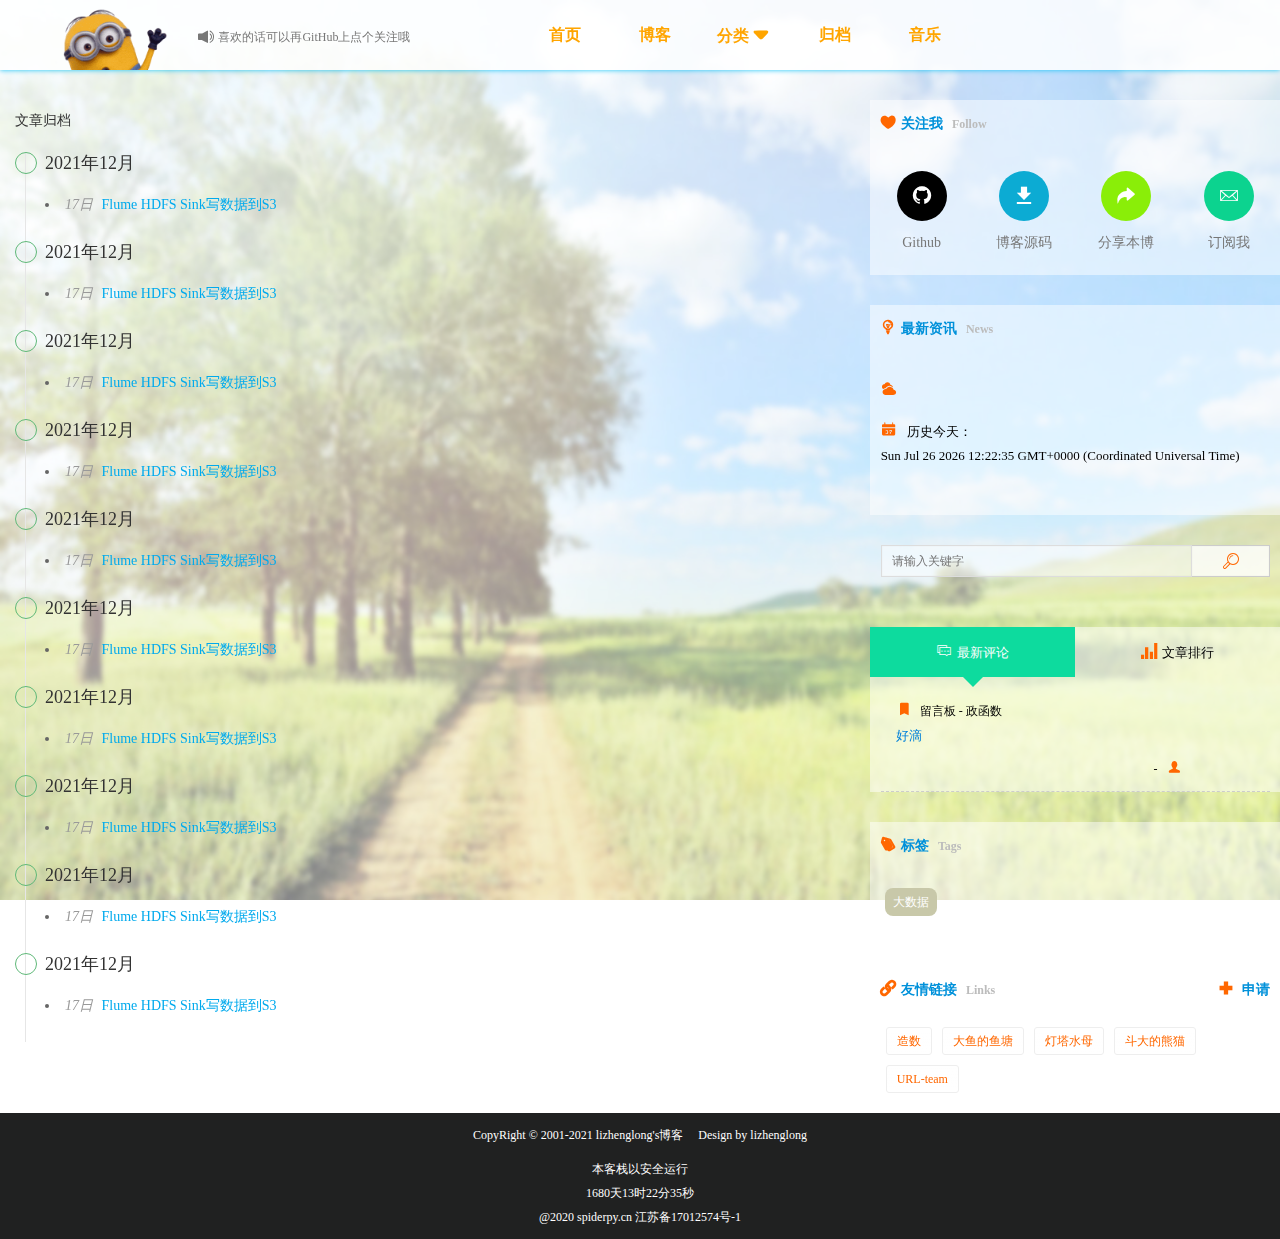
<file: guidang.html>
<!DOCTYPE html>
<html lang="en">
<head>
    <meta charset="UTF-8">
    <meta http-equiv="X-UA-Compatible" content="IE=edge">
    <meta name="viewport" content="width=device-width, initial-scale=1.0">
    <title>政函数</title>
</head>
<link rel="stylesheet" href="./image/iconfont/iconfont.css">
<link rel="stylesheet" href="./css/index.css">
<link rel="stylesheet" href="./css/articles.css">
<link rel="stylesheet" href="./css/screen.css">
<style>
    .layui-card-header {
        position: relative;
        height: 42px;
        line-height: 42px;
        padding: 0 15px;
        color: #333;
        border-radius: 2px 2px 0 0;
        font-size: 14px;
    }
    .layui-card-body {
        position: relative;
        padding: 10px 15px;
        line-height: 24px;
    }
    .layui-timeline {
        padding-left: 5px;
    }
    .layui-timeline-item {
    position: relative;
    padding-bottom: 20px;
}
.layui-timeline-item:first-child:before {
    display: block;
}
.layui-timeline-item:before {
    content: '';
    position: absolute;
    left: 5px;
    top: 0;
    z-index: 0;
    width: 1px;
    height: 100%;
}
.layui-timeline-item:before {
    background-color: #e6e6e6;
}
.layui-timeline-axis {
    background-color: transparent;
}
.layui-timeline-axis {
    position: absolute;
    left: -5px;
    top: 0;
    z-index: 10;
    width: 20px;
    height: 20px;
    line-height: 20px;
    /* color: #5FB878; */
    border-radius: 50%;
    text-align: center;
    border: 1px solid #5FB878;
}
.layui-icon {
    font-family: layui-icon!important;
    font-size: 16px;
    font-style: normal;
    -webkit-font-smoothing: antialiased;
    -moz-osx-font-smoothing: grayscale;
}
.layui-timeline-content {
    padding-left: 25px;
}
.layui-text {
    line-height: 22px;
    font-size: 14px;
    color: #666;
}
.layui-text h3{
    font-size: 18px;
    font-weight: 500;
    color: #333;
}
.layui-timeline-title {
    position: relative;
    margin-bottom: 10px;
}
.layui-text ul {
    padding: 5px 0 5px 15px;
}
.layui-text ul li {
    margin-top: 5px;
    list-style-type: disc;
}
.layui-text em, .layui-word-aux {
    color: #999!important;
    padding: 0 5px!important;
}
.layui-text a:not(.layui-btn) {
    color: #01AAED;
}
</style>
<body>
    <div class="blot">
        <div class="blot_header">
        </div>
        <div class="container">
            <div class="mysection">
                <div class="layui-card">
                    <div class="layui-card-header">文章归档</div>
                    <div class="layui-card-body">
                        <ul class="layui-timeline">
                            <li class="layui-timeline-item">
                                <div class="layui-icon layui-timeline-axis"></div>
                                <div class="layui-timeline-content layui-text">
                                    <h3 class="layui-timeline-title" style="padding:0">2021年12月</h3>
                                    <ul>
                                        <li>
                                            <em>17日</em>
                                            <a href="./articles.html" title="">Flume HDFS Sink写数据到S3</a>
                                        </li>
                                    </ul>
                                </div>
                            </li>
                            <li class="layui-timeline-item">
                                <div class="layui-icon layui-timeline-axis"></div>
                                <div class="layui-timeline-content layui-text">
                                    <h3 class="layui-timeline-title" style="padding:0">2021年12月</h3>
                                    <ul>
                                        <li>
                                            <em>17日</em>
                                            <a href="./articles.html" title="">Flume HDFS Sink写数据到S3</a>
                                        </li>
                                    </ul>
                                </div>
                            </li>
                            <li class="layui-timeline-item">
                                <div class="layui-icon layui-timeline-axis"></div>
                                <div class="layui-timeline-content layui-text">
                                    <h3 class="layui-timeline-title" style="padding:0">2021年12月</h3>
                                    <ul>
                                        <li>
                                            <em>17日</em>
                                            <a href="./articles.html" title="">Flume HDFS Sink写数据到S3</a>
                                        </li>
                                    </ul>
                                </div>
                            </li>
                            <li class="layui-timeline-item">
                                <div class="layui-icon layui-timeline-axis"></div>
                                <div class="layui-timeline-content layui-text">
                                    <h3 class="layui-timeline-title" style="padding:0">2021年12月</h3>
                                    <ul>
                                        <li>
                                            <em>17日</em>
                                            <a href="./articles.html" title="">Flume HDFS Sink写数据到S3</a>
                                        </li>
                                    </ul>
                                </div>
                            </li>
                            <li class="layui-timeline-item">
                                <div class="layui-icon layui-timeline-axis"></div>
                                <div class="layui-timeline-content layui-text">
                                    <h3 class="layui-timeline-title" style="padding:0">2021年12月</h3>
                                    <ul>
                                        <li>
                                            <em>17日</em>
                                            <a href="./articles.html" title="">Flume HDFS Sink写数据到S3</a>
                                        </li>
                                    </ul>
                                </div>
                            </li>
                            <li class="layui-timeline-item">
                                <div class="layui-icon layui-timeline-axis"></div>
                                <div class="layui-timeline-content layui-text">
                                    <h3 class="layui-timeline-title" style="padding:0">2021年12月</h3>
                                    <ul>
                                        <li>
                                            <em>17日</em>
                                            <a href="./articles.html" title="">Flume HDFS Sink写数据到S3</a>
                                        </li>
                                    </ul>
                                </div>
                            </li>
                            <li class="layui-timeline-item">
                                <div class="layui-icon layui-timeline-axis"></div>
                                <div class="layui-timeline-content layui-text">
                                    <h3 class="layui-timeline-title" style="padding:0">2021年12月</h3>
                                    <ul>
                                        <li>
                                            <em>17日</em>
                                            <a href="./articles.html" title="">Flume HDFS Sink写数据到S3</a>
                                        </li>
                                    </ul>
                                </div>
                            </li>
                            <li class="layui-timeline-item">
                                <div class="layui-icon layui-timeline-axis"></div>
                                <div class="layui-timeline-content layui-text">
                                    <h3 class="layui-timeline-title" style="padding:0">2021年12月</h3>
                                    <ul>
                                        <li>
                                            <em>17日</em>
                                            <a href="./articles.html" title="">Flume HDFS Sink写数据到S3</a>
                                        </li>
                                    </ul>
                                </div>
                            </li>
                            <li class="layui-timeline-item">
                                <div class="layui-icon layui-timeline-axis"></div>
                                <div class="layui-timeline-content layui-text">
                                    <h3 class="layui-timeline-title" style="padding:0">2021年12月</h3>
                                    <ul>
                                        <li>
                                            <em>17日</em>
                                            <a href="./articles.html" title="">Flume HDFS Sink写数据到S3</a>
                                        </li>
                                    </ul>
                                </div>
                            </li>
                            <li class="layui-timeline-item">
                                <div class="layui-icon layui-timeline-axis"></div>
                                <div class="layui-timeline-content layui-text">
                                    <h3 class="layui-timeline-title" style="padding:0">2021年12月</h3>
                                    <ul>
                                        <li>
                                            <em>17日</em>
                                            <a href="./articles.html" title="">Flume HDFS Sink写数据到S3</a>
                                        </li>
                                    </ul>
                                </div>
                            </li>
                        </ul>
                    </div>
                </div>
            </div>   
            <div class="myaside">
            </div>
        </div>
    </div>
</body>
<footer></footer>
<script src="./js/tianchong.js"></script>
<script src="./js/index.js"></script>
<script src="./js/mobile.js"></script>
<script src="./js/weixin.js"></script>
</html>
</file>
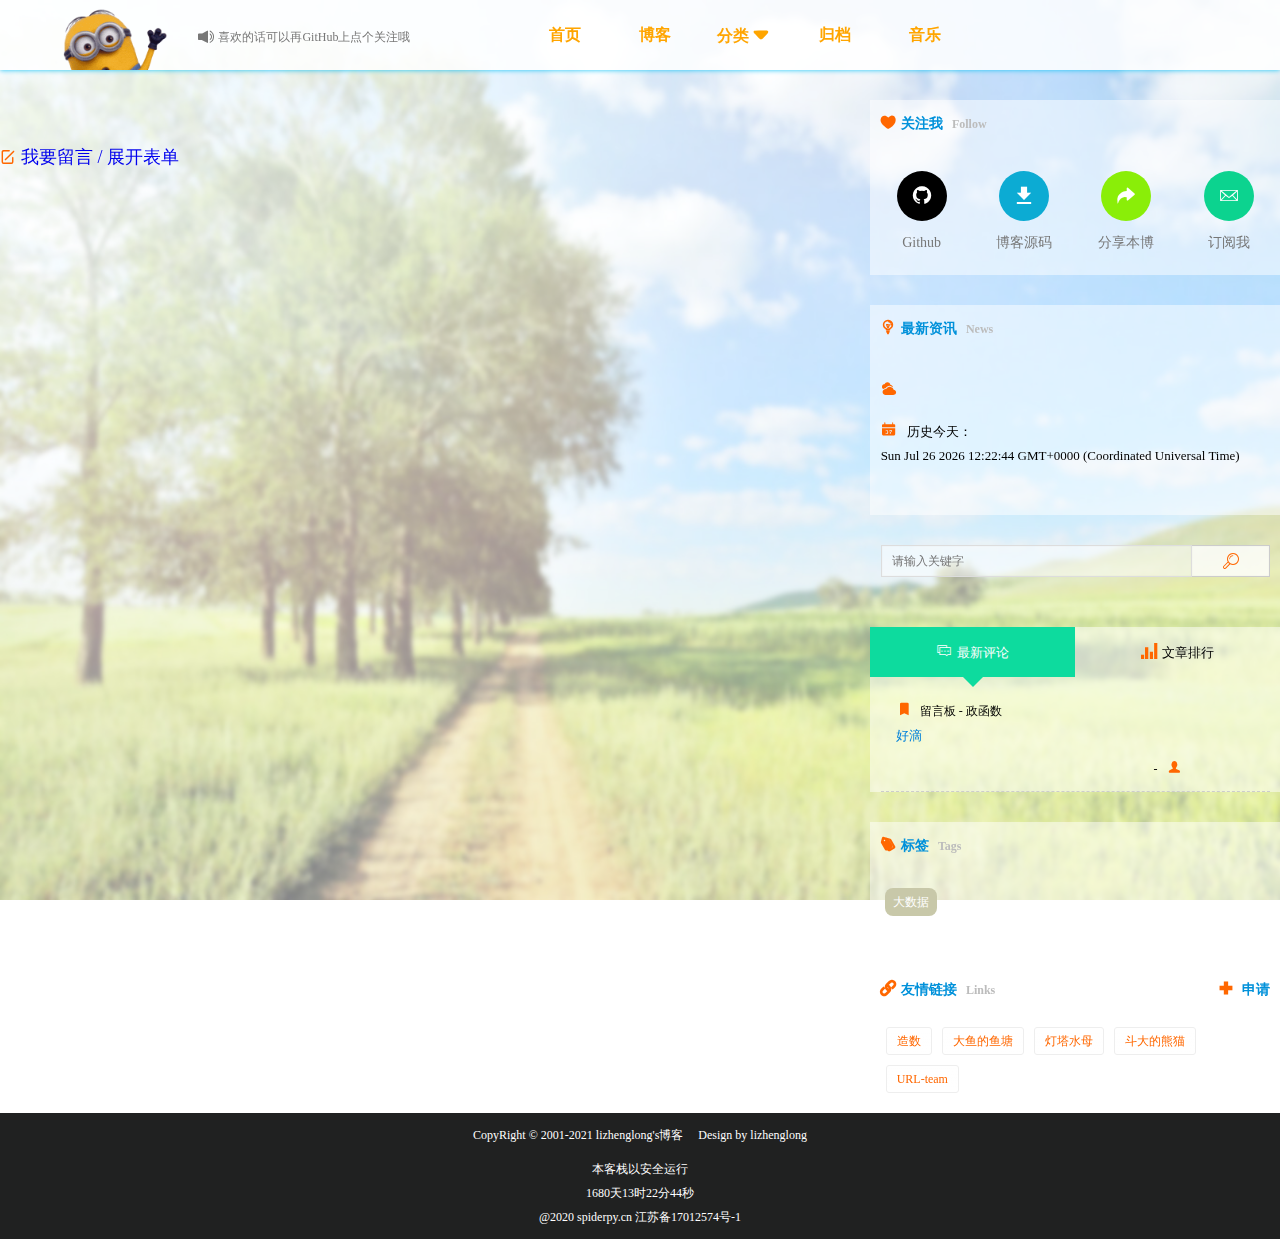
<file: message.html>
<!DOCTYPE html>
<html lang="en">
<head>
    <meta charset="UTF-8">
    <meta http-equiv="X-UA-Compatible" content="IE=edge">
    <meta name="viewport" content="width=device-width, initial-scale=1.0">
    <title>政函数</title>
</head>
<link rel="stylesheet" href="./image/iconfont/iconfont.css">
<link rel="stylesheet" href="./css/index.css">
<link rel="stylesheet" href="./css/articles.css">
<link rel="stylesheet" href="./css/screen.css">
<body>
    <div class="blot">
        <div class="blot_header">
        </div>
        <div class="container">
            <div class="mysection">
                
                <!--评论表单-->
                <h3 class="form-btn blue-text">
                    <a href="javascript:;">
                        <i class="iconfont icon-liuyan"></i>我要留言 / 展开表单
                    </a>
                </h3>
            </div>   
            <div class="myaside">
            </div>
        </div>
    </div>
</body>
<footer></footer>
<script src="./js/tianchong.js"></script>
<script src="./js/index.js"></script>
<script src="./js/mobile.js"></script>
<script src="./js/weixin.js"></script>
</html>
</file>
<file: image/iconfont/iconfont.css>
@font-face {
  font-family: "iconfont"; /* Project id 3010817 */
  src: url('iconfont.woff2?t=1639994720508') format('woff2'),
       url('iconfont.woff?t=1639994720508') format('woff'),
       url('iconfont.ttf?t=1639994720508') format('truetype');
}

.iconfont {
  font-family: "iconfont" !important;
  font-size: 16px;
  font-style: normal;
  -webkit-font-smoothing: antialiased;
  -moz-osx-font-smoothing: grayscale;
}

.icon-chahao:before {
  content: "\e605";
}

.icon-bookmark:before {
  content: "\e6b2";
}

.icon-liuyan:before {
  content: "\e65e";
}

.icon-rili:before {
  content: "\e601";
}

.icon-xiai:before {
  content: "\e602";
}

.icon-jia:before {
  content: "\e603";
}

.icon-xinxi:before {
  content: "\e644";
}

.icon-xinxi1:before {
  content: "\e633";
}

.icon-lianjie:before {
  content: "\e613";
}

.icon-shizhong:before {
  content: "\e74f";
}

.icon-xiangshang1:before {
  content: "\e76d";
}

.icon-xiazai:before {
  content: "\e7bb";
}

.icon-paihangbang:before {
  content: "\e7bc";
}

.icon-dengpao:before {
  content: "\e7fd";
}

.icon-pinglun:before {
  content: "\e663";
}

.icon-taiyang:before {
  content: "\e69d";
}

.icon-fenlei:before {
  content: "\e625";
}

.icon-fenxiang:before {
  content: "\e72f";
}

.icon-tianqi:before {
  content: "\e6d7";
}

.icon-liulan:before {
  content: "\e664";
}

.icon-gerenxinxi:before {
  content: "\e604";
}

.icon-github:before {
  content: "\e645";
}

.icon-sousuo:before {
  content: "\e90d";
}

.icon-bianqian:before {
  content: "\e6d8";
}

.icon-sound-max-full:before {
  content: "\ea7f";
}

.icon-tianqitaiyangqichuang:before {
  content: "\e712";
}

.icon-xiangxia:before {
  content: "\e600";
}

.icon-24gf-volumeZero:before {
  content: "\ea12";
}
</file>
<file: css/index.css>
*{
    margin: 0;
    padding: 0;
    list-style: none;
    cursor: url(../image/default.cur),auto;
}
.blot{
    position: relative;
    height: 100%;
}
a{
    text-decoration: none;
}
a:hover{
    cursor: url(../image/link.cur),auto;
}
body{
    background-image: url(../image/bgimg/bg1.jpg);
    background-attachment: fixed;
    background-repeat: no-repeat;
    background-size: 100% 100%;
    min-width: 320px;
    font-size: 100%;
    font-family: 'Microsoft YaHei';
    line-height: 24px;
}
body::after{
    content: "";
    position: fixed;
    left: 0;
    top: 0;
    width: 100%;
    height: 100%;
    background: rgba(255, 255, 255, 0.5);
    z-index: -1;
}
.blot_header{
    position: fixed;
    top: 0;
    width: 100%;
    height: 70px;
    background: rgba(255,255,255,0.85);
    animation: fushang 0.5s ease 0s 1 normal none running;
    box-shadow: 0 0 5px #13c5f8;
    z-index: 10;
}
@keyframes fushang{
    0%{transform: translateY(-300px);-webkit-transform: translateY(-300px);opacity: 0;}
    10%{opacity: 0;}
    100%{transform: translateY(0px);-webkit-transform: translateY(0px); opacity: 1;}
}
@-webkit-keyframes fushang{
    0%{transform: translateY(-300px);-webkit-transform: translateY(-300px);opacity: 0;}
    10%{opacity: 0;}
    100%{transform: translateY(0px);-webkit-transform: translateY(0px); opacity: 1;}
}
@keyframes fuzuo{
    0%{transform: translateX(-300px);-webkit-transform: translateX(-300px);opacity: 0;}
    20%{opacity: 0;}
    100%{transform: translateX(0px);-webkit-transform: translateX(0px); opacity: 1;}
}
@-webkit-keyframes fuzuo{
    0%{transform: translateX(-300px);-webkit-transform: translateX(-300px);opacity: 0;}
    20%{opacity: 0;}
    100%{transform: translateX(0px);-webkit-transform: translateX(0px); opacity: 1;}
}
@-webkit-keyframes zuo2{
0%{transform:translateX(0px);-webkit-transform:translateX(0px);opacity:1;}

100%{transform:translateX(300px);-webkit-transform:translateX(300px);opacity:0;}

}
@keyframes zuo2{
    0%{transform:translateX(0px);-webkit-transform:translateX(0px);opacity:1;}
    
    100%{transform:translateX(300px);-webkit-transform:translateX(300px);opacity:0;}
    
}
@-webkit-keyframes zuo3{
	0%{transform:translateX(0px);-webkit-transform:translateX(0px);opacity:1;}
	
	100%{transform:translateX(-300px);-webkit-transform:translateX(-300px);opacity:0;}
	
}

@keyframes zuo3{
	0%{transform:translateX(0px);-webkit-transform:translateX(0px);opacity:1;}
	
	100%{transform:translateX(-300px);-webkit-transform:translateX(-300px);opacity:0;}
	
}
@-webkit-keyframes zuo1{
0%{transform:translateX(-300px);-webkit-transform:translateX(-300px);opacity:0;}

100%{transform:translateX(0px);-webkit-transform:translateX(0px);opacity:1;}

}
@keyframes zuo1{
    0%{transform:translateX(-300px);-webkit-transform:translateX(-300px);opacity:0;}
    
    100%{transform:translateX(0px);-webkit-transform:translateX(0px);opacity:1;}
    
}
@-webkit-keyframes suoxiao{
0%{-webkit-transform:scale(0.1,0.1);transform:scale(0.1,0.1);opacity:0;}
20%{opacity:0;}
100%{-webkit-transform:scale(1,1);transform:scale(1,1);opacity:1;}

}
@keyframes suoxiao{
    0%{-webkit-transform:scale(0.1,0.1);transform:scale(1,1);opacity:0;}
    20%{opacity:0;}
    100%{-webkit-transform:scale(1,1);transform:scale(1,1);opacity:1;}
    
}
@-webkit-keyframes fuxiasuo{
0%{-webkit-transform:translateY(300px);transform:translateY(300px);opacity:0;}
20%{opacity:0;}
100%{-webkit-transform:translateY(0px);transform:translateY(0px);opacity:1;}

}
@keyframes fuxiasuo{
    0%{-webkit-transform:translateY(300px);transform:translateY(300px);opacity:0;}
    20%{opacity:0;}
    100%{-webkit-transform:translateY(0px);transform:translateY(0px);opacity:1;}
    
}
@-webkit-keyframes zhuan1{
    0%{transform:rotate(360deg);-webkit-transform:rotate(360deg);opacity:1;}
    
    100%{transform:rotate(0deg);-webkit-transform:rotate(0deg);opacity:1;}
    
}
@keyframes zhuan1{
    0%{transform:rotate(360deg);-webkit-transform:rotate(360deg);opacity:1;}
    
    100%{transform:rotate(0deg);-webkit-transform:rotate(0deg);opacity:1;}
    
}
@-webkit-keyframes zhuan{
    0%{transform:rotate(0deg);-webkit-transform:rotate(0deg);opacity:1;}
    
    100%{transform:rotate(360deg);-webkit-transform:rotate(360deg);opacity:1;}
    
}
@keyframes zhuan{
    0%{transform:rotate(0deg);-webkit-transform:rotate(0deg);opacity:1;}
    
    100%{transform:rotate(360deg);-webkit-transform:rotate(360deg);opacity:1;}
    
}
@keyframes danhua{
    0%{transform:rotate(0deg);-webkit-transform:rotate(0deg);opacity:1;}
    
    100%{transform:rotate(0deg);-webkit-transform:rotate(0deg);opacity:0;}
    
}
.drop_nav > ul >li:hover{
    cursor: url(../image/link.cur),auto;
}
.blot_top{
    width: 100%;
    max-width: 1200px;
    margin: auto;
    height: 100%;
}
.blot_left{
    width: 40%;
    height: 100%;
    float: left;
    overflow: hidden;
    animation: fuzuo 0.5s ease 0s 1 normal none running
}
.logo{
    float: left;
    width: 33%
}
.logo img{
    width: 90%;
}
.web-xiaoxi{
    margin-top: 25px;
    width: 67%;
    float: left;
    position: relative;
    font-size: 12px;
    color: #777;
}
.web-xiaoxi > i{
    position: absolute;
    left: 0;
    color: inherit;
}
.mobile-nav{
    overflow: hidden;
    float: right;
    text-align: center;
    width: 33px;
    height: 100%;
    position: relative;
    position: none;
}
.mobile-nav i{
    display: inline-block;
    line-height: 2em;
    font-size: 30px;
    color: #ff6700;
}
.mobile-nav i:hover{
    cursor: url(../image/link.cur),auto;
}
.multiline{
    height: 25px;
    overflow: hidden;
    margin-left: 20px;
}
.multiline li{
    line-height: 25px;
    transition: .5s;
}
.mynav{
    width: 60%;
    float: right;
    height: 100%;
}
.mynav > ul >li>a{
    color: orange;
}
.mynav > ul{
    color: orange;
}
.mynav > ul >li{
    line-height: 70px;
    text-align: center;
    width: 12.5%;
    font-size: 16px;
    height: 100%;
    font-weight: 900;
    float: left;
}
.mynav > ul >li:nth-child(1){
    animation-name: fushang;
    animation-duration: 0.5s;
}
.mynav > ul >li:nth-child(2){
    animation-name: fushang;
    animation-duration: 0.666667s;
}
.mynav > ul >li:nth-child(3){
    animation-name: fushang;
    animation-duration: 0.833333s;
}
.mynav > ul >li:nth-child(3) > i{
    color: orange;
}
.mynav > ul >li:nth-child(4){
    animation-name: fushang;
    animation-duration: 1s;
}
.mynav > ul >li:nth-child(5){
    animation-name: fushang;
    animation-duration: 1.166667s;
}
.mynav > ul >li:hover{
    background-color: skyblue;
    font-size: 20px;
    transition: .5s;
    color: #fff;
}
.mob-menu{
    position: absolute;
    width: 100%;
    box-shadow: 0px 5px 7px #999;
    background: rgba(255, 255, 255, 0.9);
    top: 3.3em;
    right: 0;
}
.mob-menu > ul >li{
    margin: 10px 20px;
}
.mob-dropmenu >li{
    margin: 10px 30px;
}
.mob-dropmenu{
    clear: both;
    background: #eee;
    transition: .5s;
}
.drop_nav{
    position: absolute;
    width: 150px;
    border: 1px solid #ddd;
    top: 70px;
    display: none;
}
.drop_nav >ul {
    height: 40px;
    width: 100%;
    box-sizing: border-box;
    background: rgba(255,255,255,0.9);
    box-shadow: 2px 2px 8px #ccc;
    height: 100%;
    line-height: 40px;
}
.drop_nav > ul > li{
    height: 100%;
    width: 100%;
    font-size: 14px;
    text-align: center;
    border-bottom: 1px dotted #ddd;
    box-sizing: border-box;
    transition: all 0.2s;
    -webkit-transition: all 0.2s;
}
.drop_nav > ul > li:hover{
    background-color: skyblue;
    color: #fff;
}
.drop_nav > ul >li >a {
    height: 100%;
    width: 100%;
    color: #ff6700!important;
}
/* 主题框架开始 */
.container{
    width: 100%;
    max-width: 1300px;
    min-width: 320px;
    margin: auto;
    height: 100%;
    overflow: hidden;
    padding-top: 100px;
}
/* 左侧开始 */
.mysection{
    width: 65%;
    height: 100%;
    float: left;
    animation: fuzuo 0.8s ease 0s 1 normal none running;
}
.banner {
    width: 100%;
    position: relative;
    margin: 0 auto;
    overflow: hidden;
    animation: suoxiao 0.8s ease 0s 1 normal none running;
}
.banner>ul {
    height: 100%;
    top: 0;
    left: 0;
    position: absolute;
    overflow: hidden;
}
.banner>ul>li {
    /* width: 845px; */
    height: 100%;
    float: left;
}
.banner > ul >li >img{
    width: 100%;
    height: 100%;
    
}
.banner>div {
    position: absolute;
    top: 50%;
    left: 0;
    width: 100%;
    height: 100px;
    margin-top: -50px;
}
.banner>div>p {
    width: 60px;
    height: 100%;
    float: left;
    background-color: rgba(0, 0, 0, 0.5);
    font-size: 50px;
    color: #fff;
    text-align: center;
    line-height: 90px;
}
.banner>div>p:hover{
    cursor: url(../image/link.cur),auto;
}
.banner>div>p:last-child {
    float: right;
}
.arclist{
    width: 100%;
    overflow: hidden;
    margin-top: 25px;
}
.index_title{
    font-size: 14px;
    color: #0191da;
}
h4{
    padding: 10px 0;
    margin: 0;
    text-indent: 5px;
    margin-bottom: 15px;
}
i {
    display: inline-block;
    color: #ff6700;
    margin-right: 5px;
}
 small {
    color: #bcbcbc;
    margin-left: 5px;
    font-size: 12px;
}
.arclist>ul>li {
    width: 100%;
    margin: auto;
    padding: 25px;
    box-sizing: border-box;
    margin-bottom: 25px;
    overflow: hidden;
    position: relative;
}
.drop_nav_father:hover{
    cursor: url(../image/link.cur),auto;
}
#New{
    background: rgba(255, 255, 255, 0.5) url(../image/icon/new.gif) no-repeat 98% 8px;
}
#Hots{
    background: rgba(255, 255, 255, 0.5) url(../image/icon/hot.gif) no-repeat 98% 8px;
}
#Tuijian{
    background: rgba(255, 255, 255, 0.5) url(../image/icon/tj2.gif) no-repeat 98% 8px;
}
.arcimg{
    width: 25%;
    height: 105px;
    float: left;
    overflow: hidden;
}
.arcimg > img{
    width: 100%;
    height: 100%;
    transition: .5s;
}
/* .arcimg > img:hover{
    -webkit-transform: scale(1.3);
    -moz-transform: scale(1.3);
    -ms-transform: scale(1.3);
    -o-transform: scale(1.3);
    transform: scale(1.3);
} */
.arc_right{
    width: 71%;
    float: right;
    position: relative;
}
.arc_right > h4{
    padding: 0;
    margin: 0;
    background: none;
    font-size: 18px;
    padding-bottom: 11px;
    text-indent: 0;
    white-space: nowrap;
    text-overflow: ellipsis;
    overflow: hidden;
}
.blue_text > a{
    color: #0181da;
}
.arc_right > p{
    font-size: 13px;
    overflow: hidden;
    text-overflow: ellipsis;
    height: 54px;
    color: #515151;
}
.arc_right > ul{
    width: 100%;
    position: absolute;
    overflow: hidden;
}
.arc_right > ul >li{
    float: left;
    padding: 0 5px;
    font-size: 12px;
    color: #888;
    max-width: 150px;
    overflow: hidden;
    white-space: nowrap;
    text-overflow: ellipsis;
}
.arc_right > ul >li:last-child{
    float: right;
}
/* 右侧开始 */
.myaside{
    width: 32%;
    float: right;
    animation: suoxiao 0.8s ease 0s 1 normal none running;
    height: 100%;
}
.focus-me{
    margin-bottom: 30px;
    position: relative;
}
.bg-color{
    background: rgba(255, 255, 255, 0.5);
}
.xiangguan{
    width: 100%;
    overflow: hidden;
}
.xiangguan div{
    display: block;
    font-size: 14px;
    float: left;
    overflow: hidden;
    width: 25%;
    text-align: center;
    margin-bottom: 20px;
    padding-top: 10px;
    color: #fff;
}
.github{
    background: #000;
}
.benbo{
    background: #0cabd3;
}
.side-fx{
    background: #8aee08;
}
.mail-btn{
    background: #0cd38f;
}
.xiangguan div a{
    display: inline-block;
    width: 50px;
    height: 50px;
    margin: auto;
    border-radius: 100px;
    -webkit-border-radius: 100px;
    transition: all 0.5s;
    -webkit-transition: all 0.5s;
}
.xiangguan>div>a>i:hover{
    cursor: url(../image/link.cur),auto;
}
.xiangguan div a i{
    line-height: 50px;
    font-size: 20px;
    margin: 0;
    color: #fff;
}
.xiangguan div span {
    display: block;
    width: 100%;
    padding-top: 10px;
    color: #777;
}
.clos-new {
    overflow: hidden;
    padding-bottom: 15px;
}
.clos-new ul {
    width: 95%;
    margin: auto;
}
.clos-new ul li{
    width: 100%;
    padding: 8px 0;
    font-size: 13px;
}
.clos-new ul li i {
    margin-right: 10px;
}
#tianqi {
    height: 20px;
    max-width: 270px;
}
.search{
    margin-top: 20px;
    margin-bottom: 10px;
}
.search form {
    width: 95%;
    margin: auto;
    padding-bottom: 10px;
}
.search-index {
    overflow: hidden;
    padding: 10px 0;
    height: 2em;
}
.search-index input {
    font-size: 12px;
    color: #333;
    height: 100%;
    width: 80%;
    float: left;
}
.search-index i {
    height: 100%;
    width: 20%;
    left: 50px;
    background: rgba(255,255,255,0.8);
    padding: 0;
    margin: 0;
    text-align: center;
    font-size: 16px;
    line-height: 2em;
}
.search form input[type="submit"] {
    position: relative;
    top: -32px;
    background: none;
    width: 100%;
    border: 1px solid #ccc;
    box-sizing: border-box;
    border-left: none;
}
input, textarea {
    padding: 0;
    margin: 0;
    border: #ddd 1px solid;
    box-sizing: border-box;
    box-shadow: inset 0 0 2px rgba(0,0,0,0.05);
    font-family: 'Microsoft YaHei';
    text-indent: 10px;
    background: rgba(255,255,255,0.5);
    transition: all 0.5s;
    -webkit-transition: all 0.5s;
}
.mytab{
    margin-top: 30px;
}
.tab-btn{
    width: 100%;
    display: flex;
}
.tab-btn a {
    width: 50%;
    padding: 12px 0;
    text-align: center;
    display: inline-block;
    font-size: 13px;
    position: relative;
    color: #000;
}
.tab-btn .tab-active {
    background: #0ddb9e;
    color: #fff;
}
.tab-btn .tab-active:after {
    content: ' ';
    border-top: 10px solid #0ddb9e;
    border-right: 10px solid transparent;
    border-left: 10px solid transparent;
    display: inline-block;
    width: 0;
    height: 0;
    position: absolute;
    bottom: -10px!important;
    left: 0;
    right: 0;
    margin-left: auto;
    margin-right: auto;
}
.tab-active i {
    color: #fff;
}
.hudong-ul{
    width: 95%;
    margin: auto;
    margin-top: 10px;
    position: relative;
    transition: all 0.5s;
    -webkit-transition: all 0.5s;
}
.hudong-ul li{
    width: 100%;
    padding: 10px 0;
    border-bottom: 1px dashed #ccc;
    overflow: hidden;
}
.hudong-ul li .sd-name{
    width: 75%;
    float: left;
    margin-left: 15px;
}
.hudong-ul li .sd-name span{
    display: inline-block;
    width: 100%;
    font-size: 12px;
}
.hudong-ul li .sd-name a{
    font-size: 13px;
    line-height: 25px;
    white-space: nowrap;
    overflow: hidden;
    text-overflow: ellipsis;
    display: inline-block;
    width: 100%;
}
.blue-text {
    color: #0181da;
}
.paihang-ul {
    width: 90%;
    margin: auto;
    margin-top: 10px;
}
.paihang-ul li {
    width: 100%;
    padding: 15px 0;
    border-bottom: 1px dashed #ccc;
    overflow: hidden;
    position: relative;
}
.paihang-ul li:nth-of-type(1) span:before {
    content: '1';
    background: #e71555;
    color: #fff;
    display: inline-block;
    width: 20px;
    height: 23px;
    border-radius: 5px;
    -webkit-border-radius: 5px;
    text-align: center;
    font-size: 12px;
    margin-right: 10px;
}
.paihang-ul li a {
    font-size: 13px;
    color: #777;
}
.paihang-ul li a b {
    color: #999;
    font-weight: normal;
    font-size: 12px;
    position: absolute;
    right: 0px;
}
.cloud {
    width: 100%;
    clear: both;
    overflow: hidden;
    border-radius: 0px;
    border: 0px solid #eee;
    margin-top: 30px;
    overflow: auto;
    padding-bottom: 15px;
}
.cloud ul {
    width: 95%;
    margin: auto;
    overflow: hidden;
}
.cloud ul li:last-child {
    background: #3299BB;
}
.cloud ul li:first-child {
    background: #036564;
}
.cloud ul li:nth-child(8n-7) {
    background: #C8C8A9;
}
.cloud ul li {
    padding: 0.1em 0.5em 0.1em 0.5em;
    float: left;
    text-align: center;
    border-radius: 0.5em;
    margin: 0.3em 1% 0.3em 1%;
    -moz-transition: all 0.5s;
    -webkit-transition: all 0.5s;
    -o-transition: all 0.5s;
    transition: all 0.5s;
}
.cloud ul li a {
    color: #FFF;
    font-size: 12px;
}
.side-link h4 a {
    float: right;
    margin-right: 10px;
    color: #0191da;
}
.side-link {
    margin-top: 30px;
    width: 100%;
}
.side-link ul {
    width: 95%;
    margin: auto;
    margin-top: 10px;
    text-align: center;
    overflow: hidden;
    padding-bottom: 10px;
}
.side-link ul li {
    float: left;
    overflow: hidden;
}
.side-link ul li a {
    display: inline-block;
    padding: 1px 10px;
    margin: 0 5px 10px 5px;
    color: #ff6700;
    font-size: 12px;
    background: linear-gradient(rgba(255,255,255,0.9), rgba(255,255,255,0.1),rgba(255,255,255,0.9));
    border: 1px solid #eee;
    border-radius: 3px;
    -webkit-border-radius: 3px;
    transition: all 0.5s;
    -webkit-transition: all 0.5s;
    background: -webkit-linear-gradient(rgba(255, 255, 255, 0.9), rgba(255, 255, 255, 0.1),rgba(255, 255, 255, 0.9));
}
.foot-nav {
    width: 100%;
    text-align: center;
    padding: 10px 0;
    overflow: hidden;
    font-size: 12px;
    background: #202121;
    color: #fff;
}
.foot-nav .copy-right {
    margin-bottom: 10px;
}
.bottom-nav >a{
    color: #fff;
}
#toTop{
    width: 47px;
    height: 47px;
    background: url(../image/icon/back-top-btn.png) no-repeat;
    text-align: center;
    position: fixed;
    bottom: 25px;
    right: 20px;
}
#share_weixin {
    position: absolute;
    padding: 10px;
    background: #fff;
    border: solid 1px #d8d8d8;
    z-index: 11001;
    font-size: 12px;
}
.weixin_head{
    font-size: 12px;
    font-weight: bold;
    text-align: left;
    line-height: 16px;
    height: 16px;
    position: relative;
    color: #000;
}
.weixin_close{
    width: 16px;
    height: 16px;
    position: absolute;
    right: 0;
    top: 0;
    color: #999;
    text-decoration: none;
    font-size: 16px;
}
.weixin_main{
    padding: 15px 10px;
    min-height: 150px;
}
.weixin_main > img{
    width: 100%;
    height: 100%;
}
.weixin_footer{
    font-size: 12px;
    text-align: left;
    line-height: 22px;
    color: #666;
}
</file>
<file: css/articles.css>
.article{
    width: 100%;
    overflow: hidden;
}
article h3 {
    text-align: center;
    font-size: 20px!important;
    font-weight: bold!important;
    padding: 15px 0!important;
    margin-bottom: 20px!important;
    line-height: 30px!important;
}
.post-line {
    width: 100%;
    padding: 10px 0;
    box-sizing: border-box;
}
.bg-color{
    background: rgba(255, 255, 255, 0.5);
}
.post-line ul {
    text-align: center;
    white-space: nowrap;
    overflow: hidden;
    text-overflow: ellipsis;
}
.post-line ul li{
    display: inline;
}
.post-line ul li a{
    display: inline-block;
    margin: 0 5px;
    font-size: 12px;
}
.article-content{
    width: 100%;
    overflow: hidden;
    margin-top: 20px;
}
.markdown-body {
    line-height: 2;
    font-family: 'Lato', "PingFang SC", "Microsoft YaHei", sans-serif;
    font-size: 14px;
    word-wrap: break-word;
    color: #555;
    background: #f5f7f9;
}
.markdown-body p{
    margin-top: 0;
    margin-bottom: 16px;
    margin-left: 2rem;
}
.markdown-body code {
    padding: 0;
    padding-top: 0.2em;
    padding-bottom: 0.2em;
    margin: auto 3px;
    font-size: 85%;
    background-color: moccasin;
    border-radius: 3px;
    font-family: Consolas, "Liberation Mono", Menlo, Courier, monospace;
}
.markdown-body * {
    box-sizing: border-box;
}
pre.code-toolbar {
    position: relative;
}
pre[class*="language-"] {
    padding: 1em;
    overflow: auto;
    border: 0.3em solid hsl(30, 20%, 40%);
    border-radius: 0.5em;
    box-shadow: 1px 1px 0.5em black inset;
    background: hsl(30, 20%, 25%);
    color: white;
    text-shadow: 0 -0.1em 0.2em black;
    font-family: Consolas, Monaco, 'Andale Mono', 'Ubuntu Mono', monospace;
    text-align: left;
    white-space: pre;
    word-spacing: normal;
    word-break: normal;
    word-wrap: normal;
    line-height: 1.5;
    tab-size: 4;
    hyphens: none;
    font-size: 85%;
}
body pre {
    margin-top: 0;
    margin-bottom: 16px;
    margin-left: 2rem;
}
.markdown-body pre code {
    display: inline;
    max-width: auto;
    padding: 0;
    margin: 0;
    overflow: visible;
    line-height: inherit;
    word-wrap: normal;
    background-color: transparent;
    border: 0;
}
.article-fx {
    text-align: center;
    width: 100%;
    padding: 10px 0;
    position: relative;
}
.article-fx a {
    font-size: 14px;
    background: #1dd06d;
    color: #fff;
    display: inline-block;
    width: 50px;
    height: 50px;
    line-height: 50px;
    color: #fff;
}
.img-circle {
    border-radius: 100px;
    -webkit-border-radius: 100px;
    -moz-border-radius: 100px;
}
#cyReward{
    text-align: center;
}
#cyReward  {
    width: 134px;
    height: 49px;
    display: inline-block;
    background-color: red;
    line-height: 49px;
    border-radius: 30px;
    cursor: pointer;
    font-size: 20px;
    color: #fff;
    font-weight: 900;
}
hr {
    width: 90%;
    margin: 20px auto;
    border: 0;
    border-top: 1px solid #eeeeee;
    border-bottom: 1px solid rgba(255,255,255,0.8);
}
hr {
    width: 90%;
    margin: 20px auto;
    border: 0;
    border-top: 1px solid #eeeeee;
    border-bottom: 1px solid rgba(255,255,255,0.8);
}
hr {
    display: block;
    unicode-bidi: isolate;
    margin-block-start: 0.5em;
    margin-block-end: 0.5em;
    margin-inline-start: auto;
    margin-inline-end: auto;
    overflow: hidden;
}
.article_tag {
    width: 100%;
    margin: auto;
    padding: 10px 0;
    margin-bottom: 30px;
    background: rgba(255,255,255,0);
    overflow: hidden;
}
.article_tag ul {
    margin: auto 0;
    clear: both;
    text-align: center;
    float: none;
}
.article_tag ul li:nth-of-type(1) {
    background: #4595e7;
}
.article_tag ul li:nth-of-type(2) {
    background: #e7458d;
}
.article_tag ul li {
    display: inline;
    font-size: 12px;
    border: none;
    border-radius: 2px;
    padding: 5px 10px;
    margin: 0 5px;
    border-radius: 50px;
    -webkit-border-radius: 50px;
}
#cyEmoji {
    background-color: transparent;
    border: 0;
    color: #333;
    display: block;
    font-size: 14px;
    font-weight: normal;
    height: auto;
    line-height: 1.4;
    margin: 0 auto;
    overflow: visible;
    padding: 0;
    position: relative;
    text-align: left;
    width: 100%;
    font-size: 14px;
}
 .emoji-tip {
    border-bottom: 1px solid #e6e6e6;
    font-family: "Microsoft YaHei";
    font-size: 16px;
    height: 26px;
    line-height: 26px;
    padding: 5px 0;
    box-sizing: content-box;
    -webkit-box-sizing: content-box;
}
.emoji-list {
    text-align: center;
    list-style: none;
    margin: 0 0 24px 0;
    overflow: hidden;
    padding: 10px 0 0 0;
    white-space: nowrap;
    width: 100%;
}
.emoji-item:hover{
    /* border: 1px solid #eee; */
    /* border-radius: 4px; */
    box-shadow: 0 0 10px #000;
}
#cyEmoji .emoji-item {
    cursor: pointer;
    display: inline;
    padding: 10px 0;
    margin: 3px 0;
    position: relative;
    text-align: center;
    float: left;
    height: auto;
    background: none;
    box-sizing: content-box;
    -webkit-box-sizing: content-box;
}
#cyEmoji .emoji-name {
    display: block;
    font-family: "Microsoft YaHei";
    font-size: 16px;
    height: 26px;
    line-height: 26px;
    margin: 0;
    padding: 7px 0 0;
}
#cyEmoji .emoji-num {
    color: #c33;
    display: block;
    font-family: "Microsoft YaHei";
    font-size: 12px;
    height: 22px;
    line-height: 22px;
    margin: 0;
    padding: 0;
}

.form-btn {
    font-size: 18px;
    font-weight: normal;
    padding: 15px 0!important;
    margin-top: 30px;
}
</file>
<file: css/screen.css>
@media screen and (min-width: 320px) and (max-width: 1023px){
    .blot_header{
        height: 3.3em !important;
    }
    .blot_left{
        width: 100%;
    }
    .blot_left .logo{
        max-width: 125px;
        margin-left: 5px;
    }
    .web-xiaoxi{
        max-width: 55% !important;
        margin-top: 16px;
    }
    .mysection,.section,.myaside{
        width: 95%;
        margin: auto;
        float: none;
    }
    .banner > ul >li{
        width: 100%;
    }
    .container{
        padding-top: 4.5em;
    }
    #tuijian,#Hot,#New{
        background-position: -100%,-100%;
    }
    .arcimg{
        width: 30%;
        height: 78px;
    }
    .arc_right{
        width: 66%;
    }
    .arc_right h4{
        font-size: 14px;
        line-height: 16px;
        padding-bottom: 5px;
    }
    .arc_right p {
        font-size: 12px;
        height: 40px;
        line-height: 20px;
    }
    .arc_right ul li{
        padding: 0;
        padding-right: 10px;
    }
    .arc_right ul li:nth-of-type(2), .arc_right ul li:nth-of-type(5),.arc_right ul li:last-child{
        display: none;
    }
    .mynav{
        display: none;
    }
    .mobile-nav{
        display: block;
    }
    #toTop {
        width: 30px;
        height: 30px;
        background-size: 100%;
        right: 10px;
    }
}
</file>
